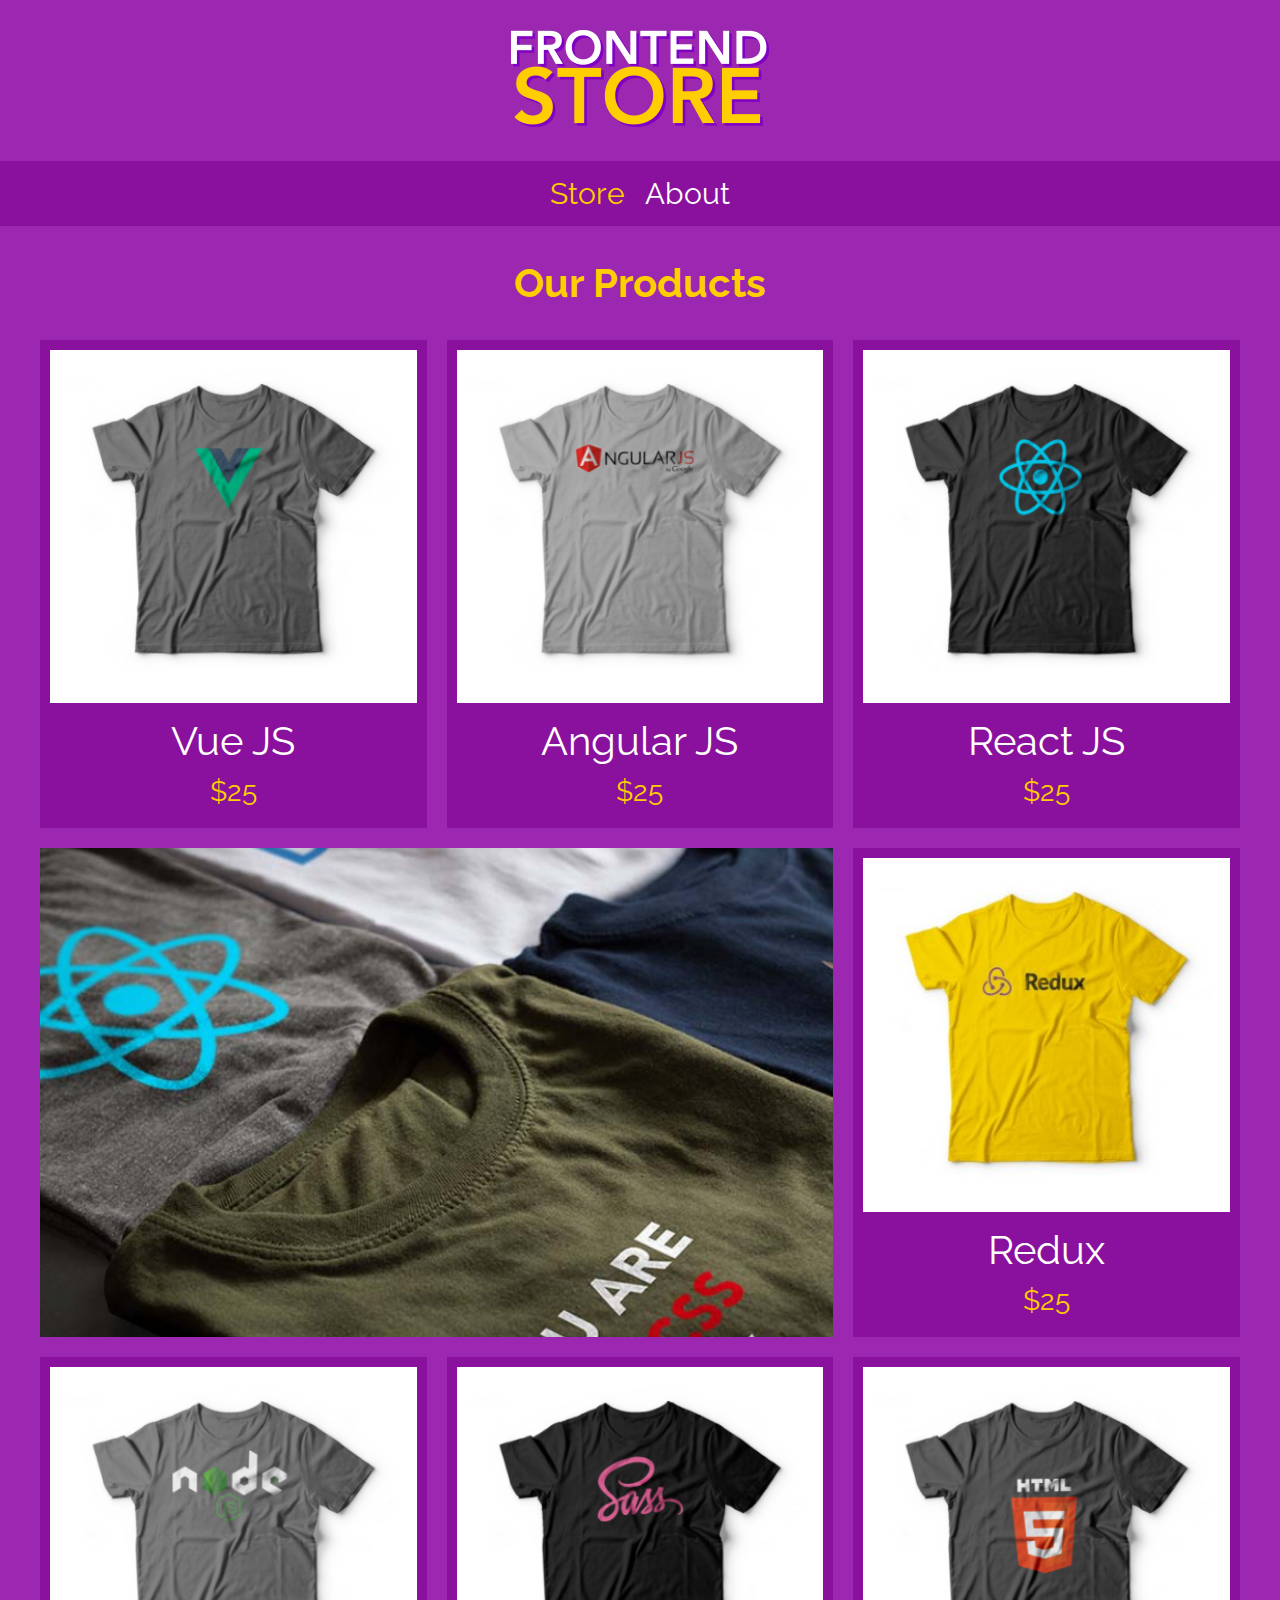
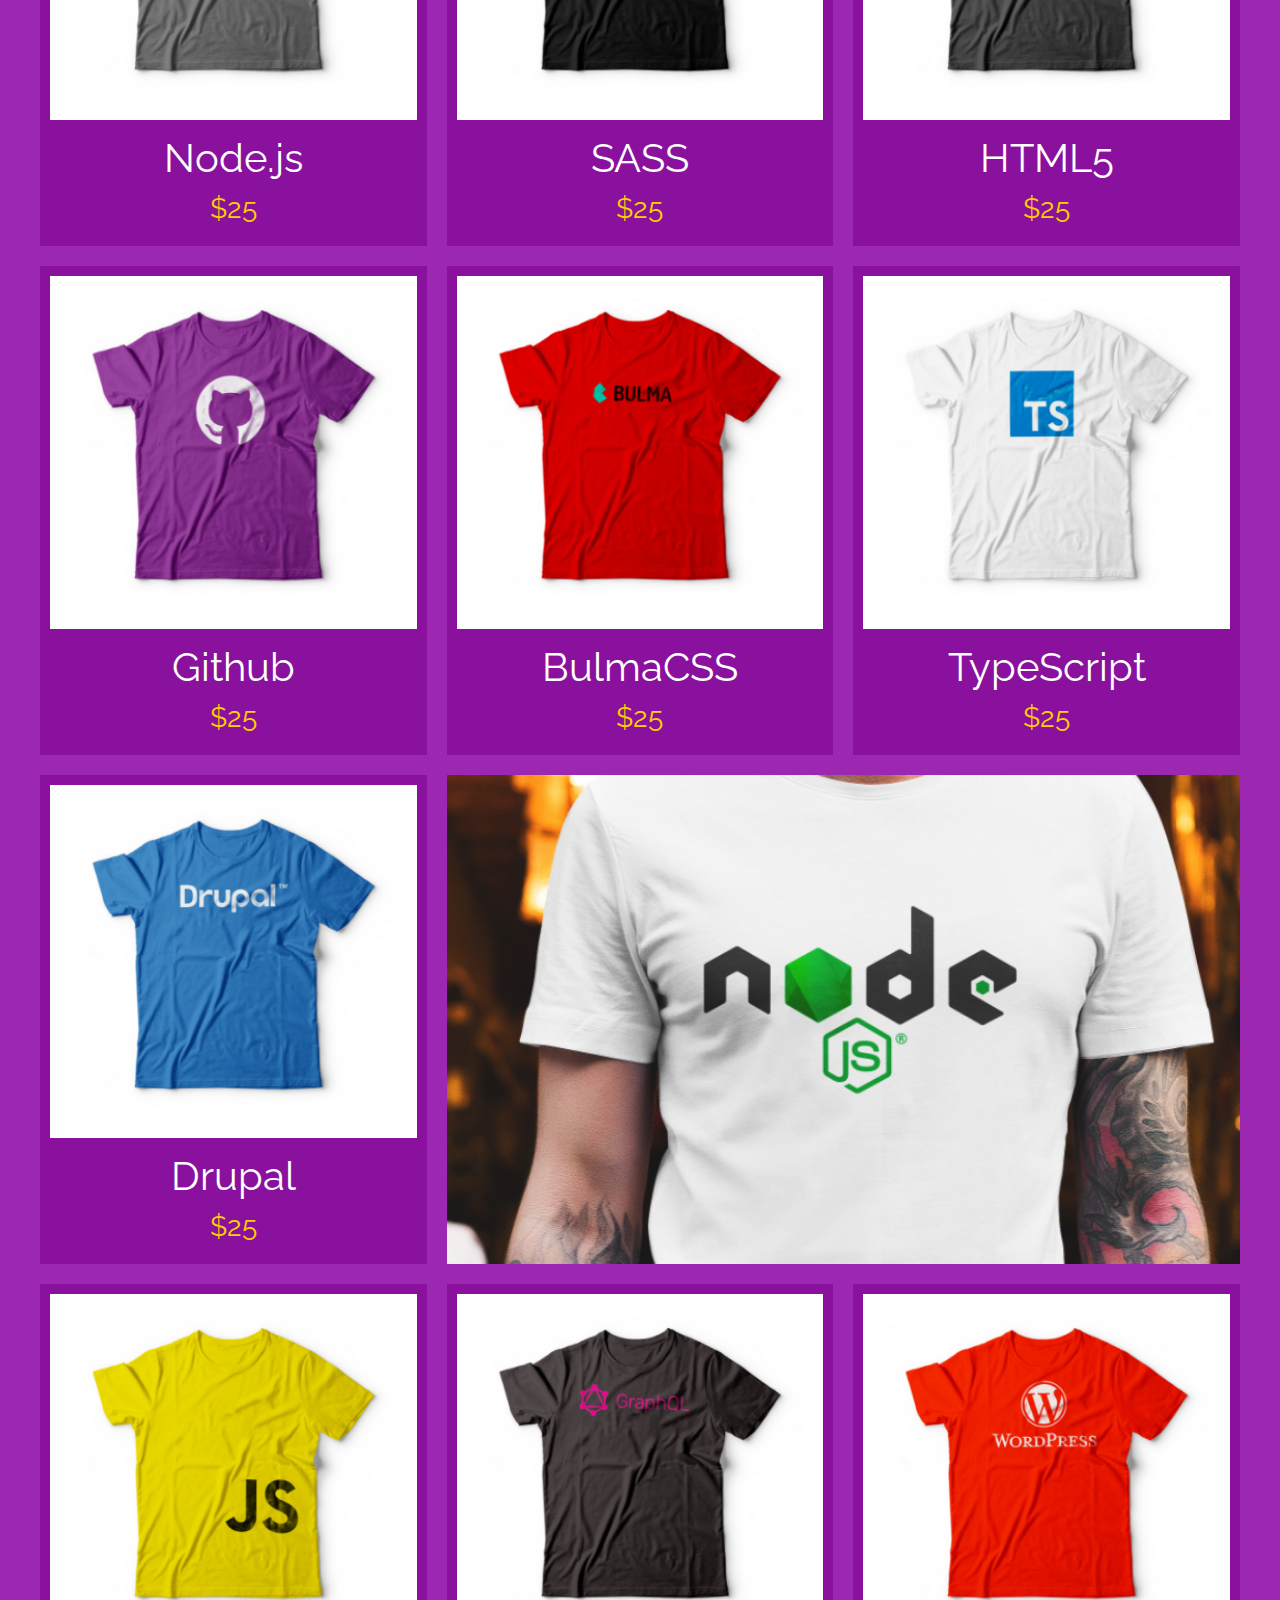
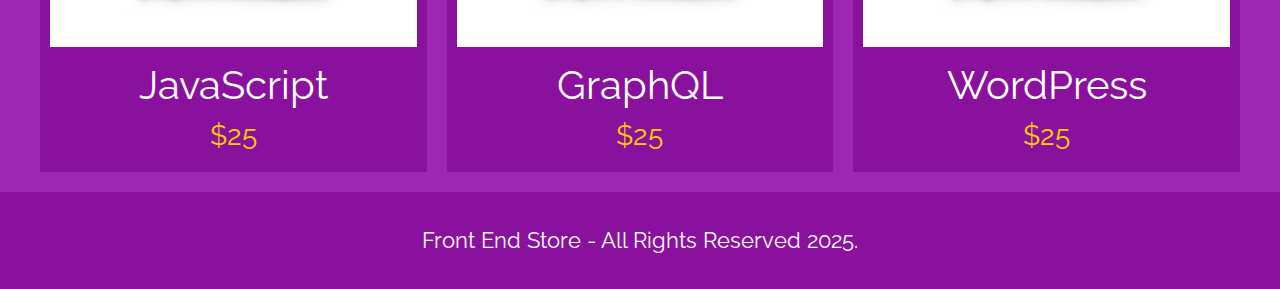
<file: index.html>
<!DOCTYPE html>
<html lang="en">
<head>
    <meta charset="UTF-8">
    <meta name="viewport" content="width=device-width, initial-scale=1.0">
    <title>FrontEnd Store</title>
    <link rel="stylesheet" href="css/normalize.css">
    <link rel="preconnect" href="https://fonts.googleapis.com">
    <link rel="preconnect" href="https://fonts.gstatic.com" crossorigin>
    <link href="https://fonts.googleapis.com/css2?family=Raleway:ital,wght@0,100..900;1,100..900&display=swap" rel="stylesheet">
    <link rel="stylesheet" href="css/style.css">
    
</head>
<body>
    <header class="header">
        <a href="index.html">
            <img class="header__logo" src="img/logo.png" alt="Logo">
        </a>
    </header>
    <nav class="navegacion">
        <a class="navegacion__enlace navegacion__enlace--activo" href="index.html">Store</a>
        <a class="navegacion__enlace" href="nosotros.html">About</a>
    </nav>

    <main class="contenedor">
        <h1>Our Products</h1>

        <div class="grid">
            <div class="producto">
                <a href="producto.html">
                    <img class="producto__imagen" src="img/1.jpg" alt="imagen camisa">
                    <div class="producto__informacion">
                        <p class="producto__nombre">Vue JS</p>
                        <p class="producto__precio">$25</p>
                    </div>
                </a>
            </div>
            <div class="producto">
                <a href="producto.html">
                    <img class="producto__imagen" src="img/2.jpg" alt="imagen camisa">
                    <div class="producto__informacion">
                        <p class="producto__nombre">Angular JS</p>
                        <p class="producto__precio">$25</p>
                    </div>
                </a>
            </div>
            <div class="producto">
                <a href="producto.html">
                    <img class="producto__imagen" src="img/3.jpg" alt="imagen camisa">
                    <div class="producto__informacion">
                        <p class="producto__nombre">React JS</p>
                        <p class="producto__precio">$25</p>
                    </div>
                </a>
            </div>
            <div class="producto">
                <a href="producto.html">
                    <img class="producto__imagen" src="img/4.jpg" alt="imagen camisa">
                    <div class="producto__informacion">
                        <p class="producto__nombre">Redux</p>
                        <p class="producto__precio">$25</p>
                    </div>
                </a>
            </div>
            <div class="producto">
                <a href="producto.html">
                    <img class="producto__imagen" src="img/5.jpg" alt="imagen camisa">
                    <div class="producto__informacion">
                        <p class="producto__nombre">Node.js</p>
                        <p class="producto__precio">$25</p>
                    </div>
                </a>
            </div>
            <div class="producto">
                <a href="producto.html">
                    <img class="producto__imagen" src="img/6.jpg" alt="imagen camisa">
                    <div class="producto__informacion">
                        <p class="producto__nombre">SASS</p>
                        <p class="producto__precio">$25</p>
                    </div>
                </a>
            </div>
            <div class="producto">
                <a href="producto.html">
                    <img class="producto__imagen" src="img/7.jpg" alt="imagen camisa">
                    <div class="producto__informacion">
                        <p class="producto__nombre">HTML5</p>
                        <p class="producto__precio">$25</p>
                    </div>
                </a>
            </div>
            <div class="producto">
                <a href="producto.html">
                    <img class="producto__imagen" src="img/8.jpg" alt="imagen camisa">
                    <div class="producto__informacion">
                        <p class="producto__nombre">Github</p>
                        <p class="producto__precio">$25</p>
                    </div>
                </a>
            </div>
            <div class="producto">
                <a href="producto.html">
                    <img class="producto__imagen" src="img/9.jpg" alt="imagen camisa">
                    <div class="producto__informacion">
                        <p class="producto__nombre">BulmaCSS</p>
                        <p class="producto__precio">$25</p>
                    </div>
                </a>
            </div>
            <div class="producto">
                <a href="producto.html">
                    <img class="producto__imagen" src="img/10.jpg" alt="imagen camisa">
                    <div class="producto__informacion">
                        <p class="producto__nombre">TypeScript</p>
                        <p class="producto__precio">$25</p>
                    </div>
                </a>
            </div>
            <div class="producto">
                <a href="producto.html">
                    <img class="producto__imagen" src="img/11.jpg" alt="imagen camisa">
                    <div class="producto__informacion">
                        <p class="producto__nombre">Drupal</p>
                        <p class="producto__precio">$25</p>
                    </div>
                </a>
            </div>
            <div class="producto">
                <a href="producto.html">
                    <img class="producto__imagen" src="img/12.jpg" alt="imagen camisa">
                    <div class="producto__informacion">
                        <p class="producto__nombre">JavaScript</p>
                        <p class="producto__precio">$25</p>
                    </div>
                </a>
            </div>
            <div class="producto">
                <a href="producto.html">
                    <img class="producto__imagen" src="img/13.jpg" alt="imagen camisa">
                    <div class="producto__informacion">
                        <p class="producto__nombre">GraphQL</p>
                        <p class="producto__precio">$25</p>
                    </div>
                </a>
            </div>
            <div class="producto">
                <a href="producto.html">
                    <img class="producto__imagen" src="img/14.jpg" alt="imagen camisa">
                    <div class="producto__informacion">
                        <p class="producto__nombre">WordPress</p>
                        <p class="producto__precio">$25</p>
                    </div>
                </a>
            </div> 

            <div class="grafico grafico--camisas"></div>
            <div class="grafico grafico--node"></div>

        </div>
    </main>

    <footer class="footer">
        <p class="footer__texto">Front End Store - All Rights Reserved 2025.</p>
    </footer>
    
</body>
</html>
</file>
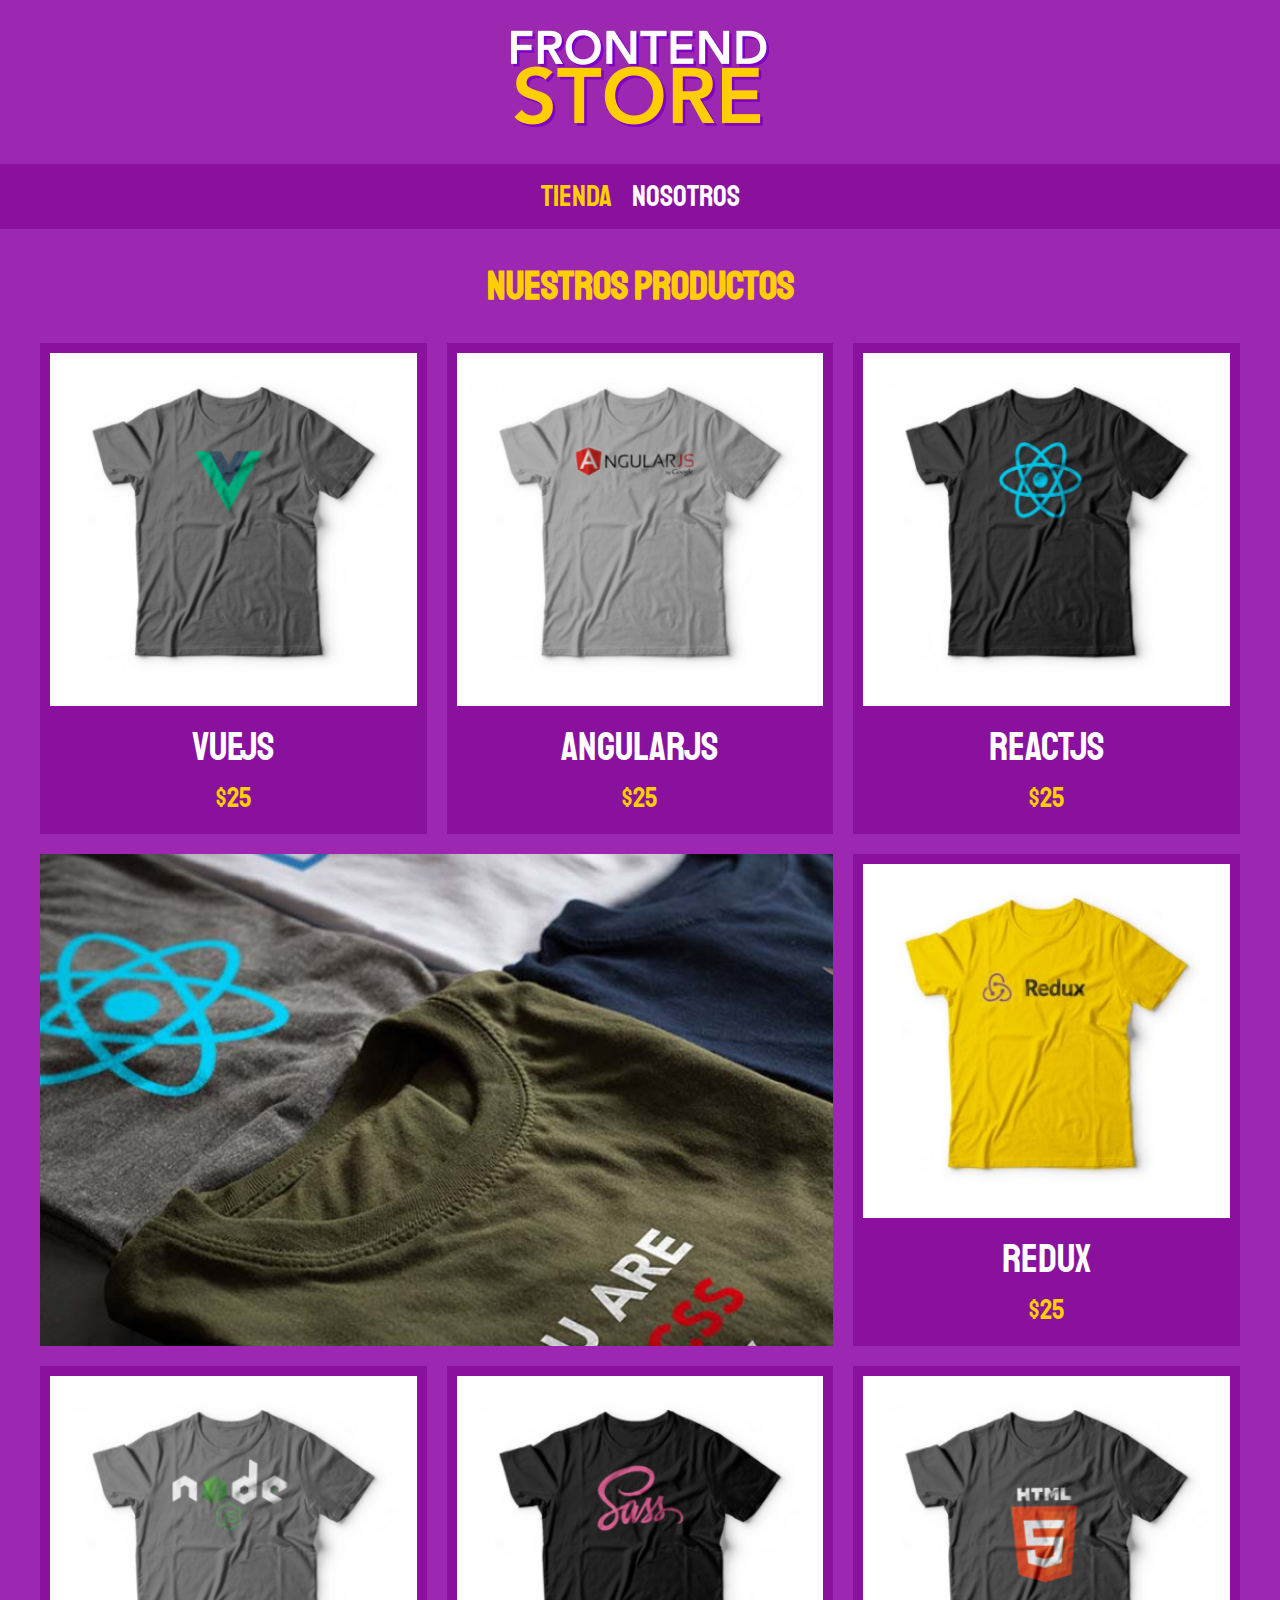
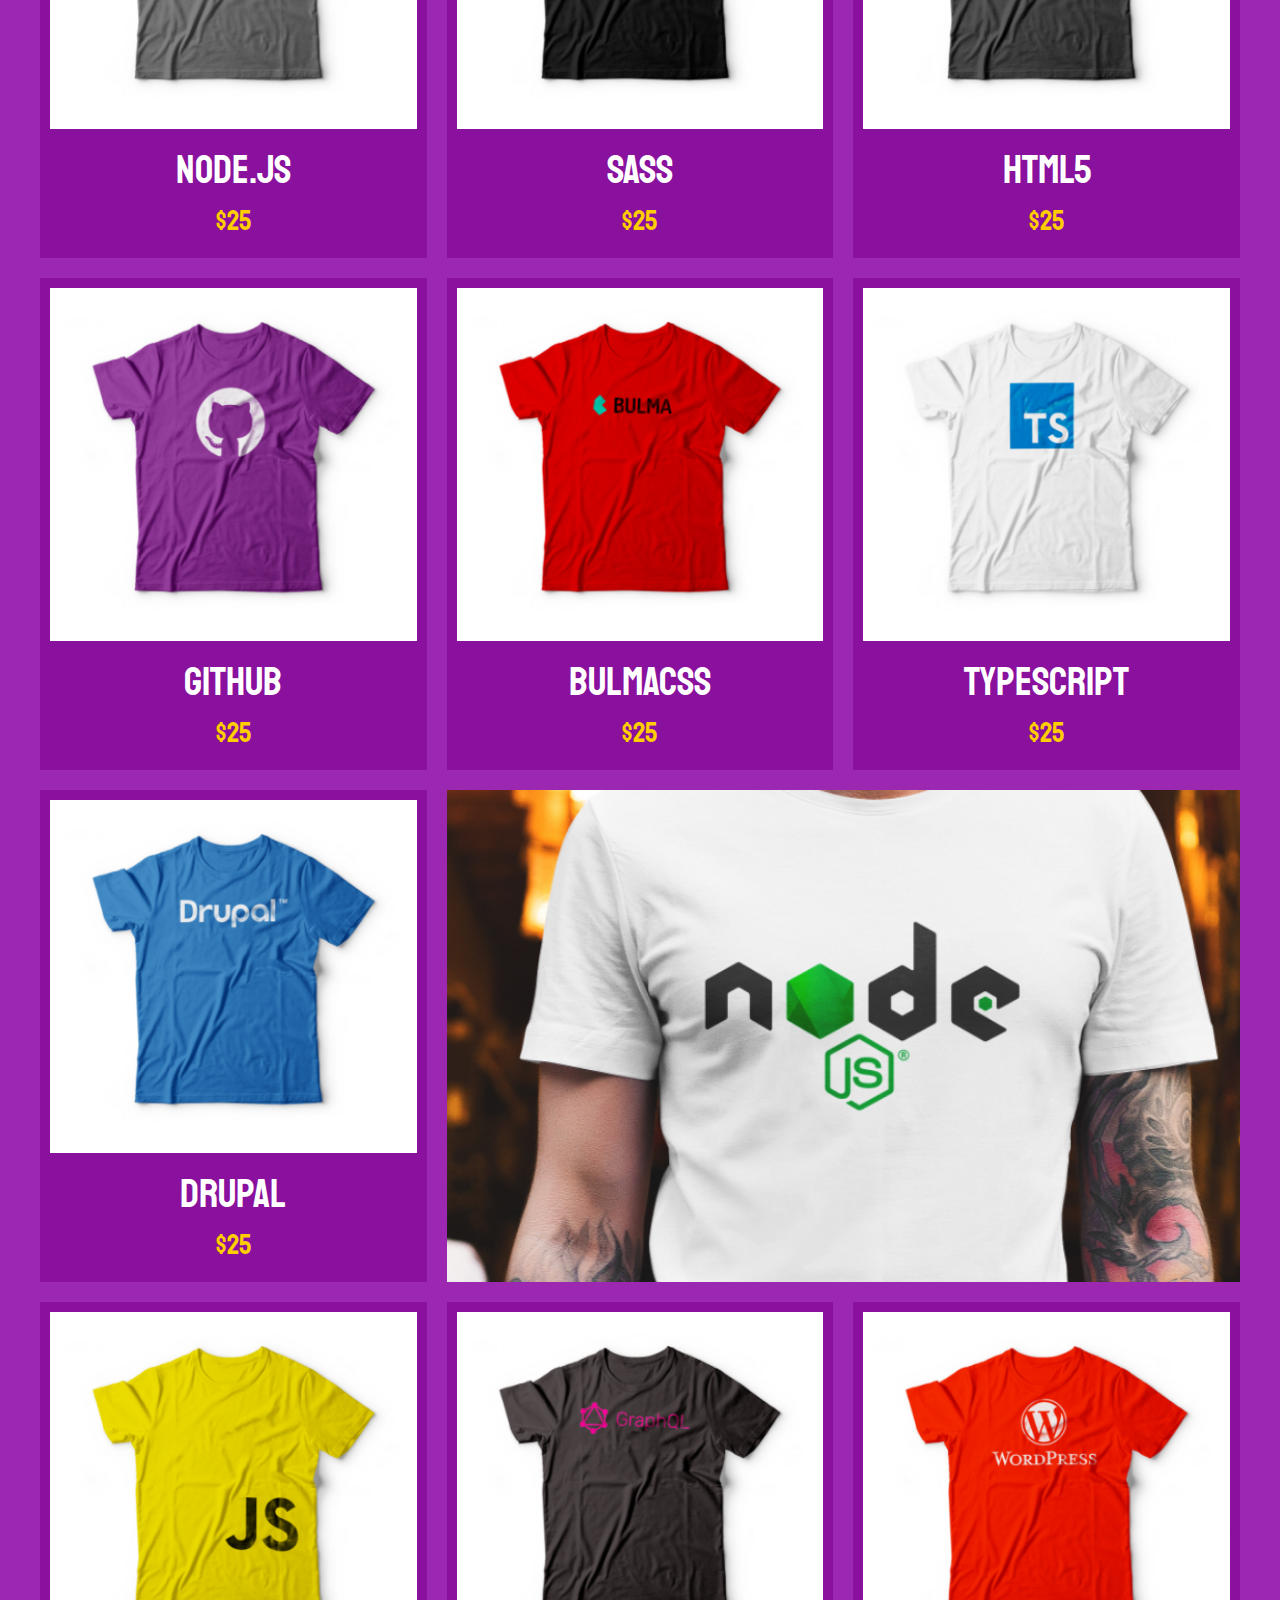
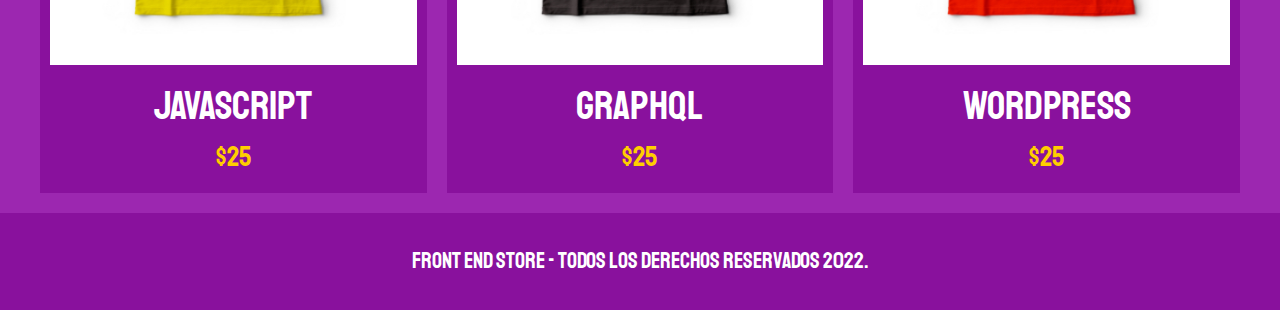
<file: FrontEndStore_fin/index.html>
<!DOCTYPE html>
<html lang="en">
<head>
    <meta charset="UTF-8">
    <meta name="viewport" content="width=device-width, initial-scale=1.0">
    <title>FrontEnd Store</title>
    <link rel="stylesheet" href="css/normalize.css">
    <link href="https://fonts.googleapis.com/css2?family=Staatliches&display=swap" rel="stylesheet">
    <link rel="stylesheet" href="css/style.css">
</head>
<body>
    <header class="header">
        <a href="index.html">
            <img class="header__logo" src="img/logo.png" alt="Logotipo">
        </a>
    </header>

    <nav class="navegacion">
        <a class="navegacion__enlace navegacion__enlace--activo" href="index.html">Tienda</a>
        <a class="navegacion__enlace" href="nosotros.html">Nosotros</a>
    </nav>

    <main class="contenedor">
        <h1>Nuestros Productos</h1>

        <div class="grid">
            <div class="producto">
                <a href="producto.html">
                    <img class="producto__imagen" src="img/1.jpg" alt="imagen camisa">
                    <div class="producto__informacion">
                        <p class="producto__nombre">VueJS</p>
                        <p class="producto__precio">$25</p>
                    </div>
                </a>
            </div>  <!--.producto-->
            <div class="producto">
                <a href="producto.html">
                    <img class="producto__imagen" src="img/2.jpg" alt="imagen camisa">
                    <div class="producto__informacion">
                        <p class="producto__nombre">AngularJS</p>
                        <p class="producto__precio">$25</p>
                    </div>
                </a>
            </div>  <!--.producto-->
            <div class="producto">
                <a href="producto.html">
                    <img class="producto__imagen" src="img/3.jpg" alt="imagen camisa">
                    <div class="producto__informacion">
                        <p class="producto__nombre">ReactJS</p>
                        <p class="producto__precio">$25</p>
                    </div>
                </a>
            </div>  <!--.producto-->
            <div class="producto">
                <a href="producto.html">
                    <img class="producto__imagen" src="img/4.jpg" alt="imagen camisa">
                    <div class="producto__informacion">
                        <p class="producto__nombre">Redux</p>
                        <p class="producto__precio">$25</p>
                    </div>
                </a>
            </div>  <!--.producto-->
            <div class="producto">
                <a href="producto.html">
                    <img class="producto__imagen" src="img/5.jpg" alt="imagen camisa">
                    <div class="producto__informacion">
                        <p class="producto__nombre">Node.js</p>
                        <p class="producto__precio">$25</p>
                    </div>
                </a>
            </div>  <!--.producto-->
            <div class="producto">
                <a href="producto.html">
                    <img class="producto__imagen" src="img/6.jpg" alt="imagen camisa">
                    <div class="producto__informacion">
                        <p class="producto__nombre">SASS</p>
                        <p class="producto__precio">$25</p>
                    </div>
                </a>
            </div>  <!--.producto-->
            <div class="producto">
                <a href="producto.html">
                    <img class="producto__imagen" src="img/7.jpg" alt="imagen camisa">
                    <div class="producto__informacion">
                        <p class="producto__nombre">HTML5</p>
                        <p class="producto__precio">$25</p>
                    </div>
                </a>
            </div>  <!--.producto-->
            <div class="producto">
                <a href="producto.html">
                    <img class="producto__imagen" src="img/8.jpg" alt="imagen camisa">
                    <div class="producto__informacion">
                        <p class="producto__nombre">Github</p>
                        <p class="producto__precio">$25</p>
                    </div>
                </a>
            </div>  <!--.producto-->
            <div class="producto">
                <a href="producto.html">
                    <img class="producto__imagen" src="img/9.jpg" alt="imagen camisa">
                    <div class="producto__informacion">
                        <p class="producto__nombre">BulmaCSS</p>
                        <p class="producto__precio">$25</p>
                    </div>
                </a>
            </div>  <!--.producto-->
            <div class="producto">
                <a href="producto.html">
                    <img class="producto__imagen" src="img/10.jpg" alt="imagen camisa">
                    <div class="producto__informacion">
                        <p class="producto__nombre">TypeScript</p>
                        <p class="producto__precio">$25</p>
                    </div>
                </a>
            </div>  <!--.producto-->
            <div class="producto">
                <a href="producto.html">
                    <img class="producto__imagen" src="img/11.jpg" alt="imagen camisa">
                    <div class="producto__informacion">
                        <p class="producto__nombre">Drupal</p>
                        <p class="producto__precio">$25</p>
                    </div>
                </a>
            </div>  <!--.producto-->
            <div class="producto">
                <a href="producto.html">
                    <img class="producto__imagen" src="img/12.jpg" alt="imagen camisa">
                    <div class="producto__informacion">
                        <p class="producto__nombre">JavaScript</p>
                        <p class="producto__precio">$25</p>
                    </div>
                </a>
            </div>  <!--.producto-->
            <div class="producto">
                <a href="producto.html">
                    <img class="producto__imagen" src="img/13.jpg" alt="imagen camisa">
                    <div class="producto__informacion">
                        <p class="producto__nombre">GraphQL</p>
                        <p class="producto__precio">$25</p>
                    </div>
                </a>
            </div>  <!--.producto-->
            <div class="producto">
                <a href="producto.html">
                    <img class="producto__imagen" src="img/14.jpg" alt="imagen camisa">
                    <div class="producto__informacion">
                        <p class="producto__nombre">WordPress</p>
                        <p class="producto__precio">$25</p>
                    </div>
                </a>
            </div>  <!--.producto-->

            <div class="grafico grafico--camisas"></div>
            <div class="grafico grafico--node"></div>
        </div>
    </main>

    <footer class="footer">
        <p class="footer__texto">Front End Store - Todos los derechos Reservados 2022.</p>
    </footer>
    
</body>
</html>
</file>
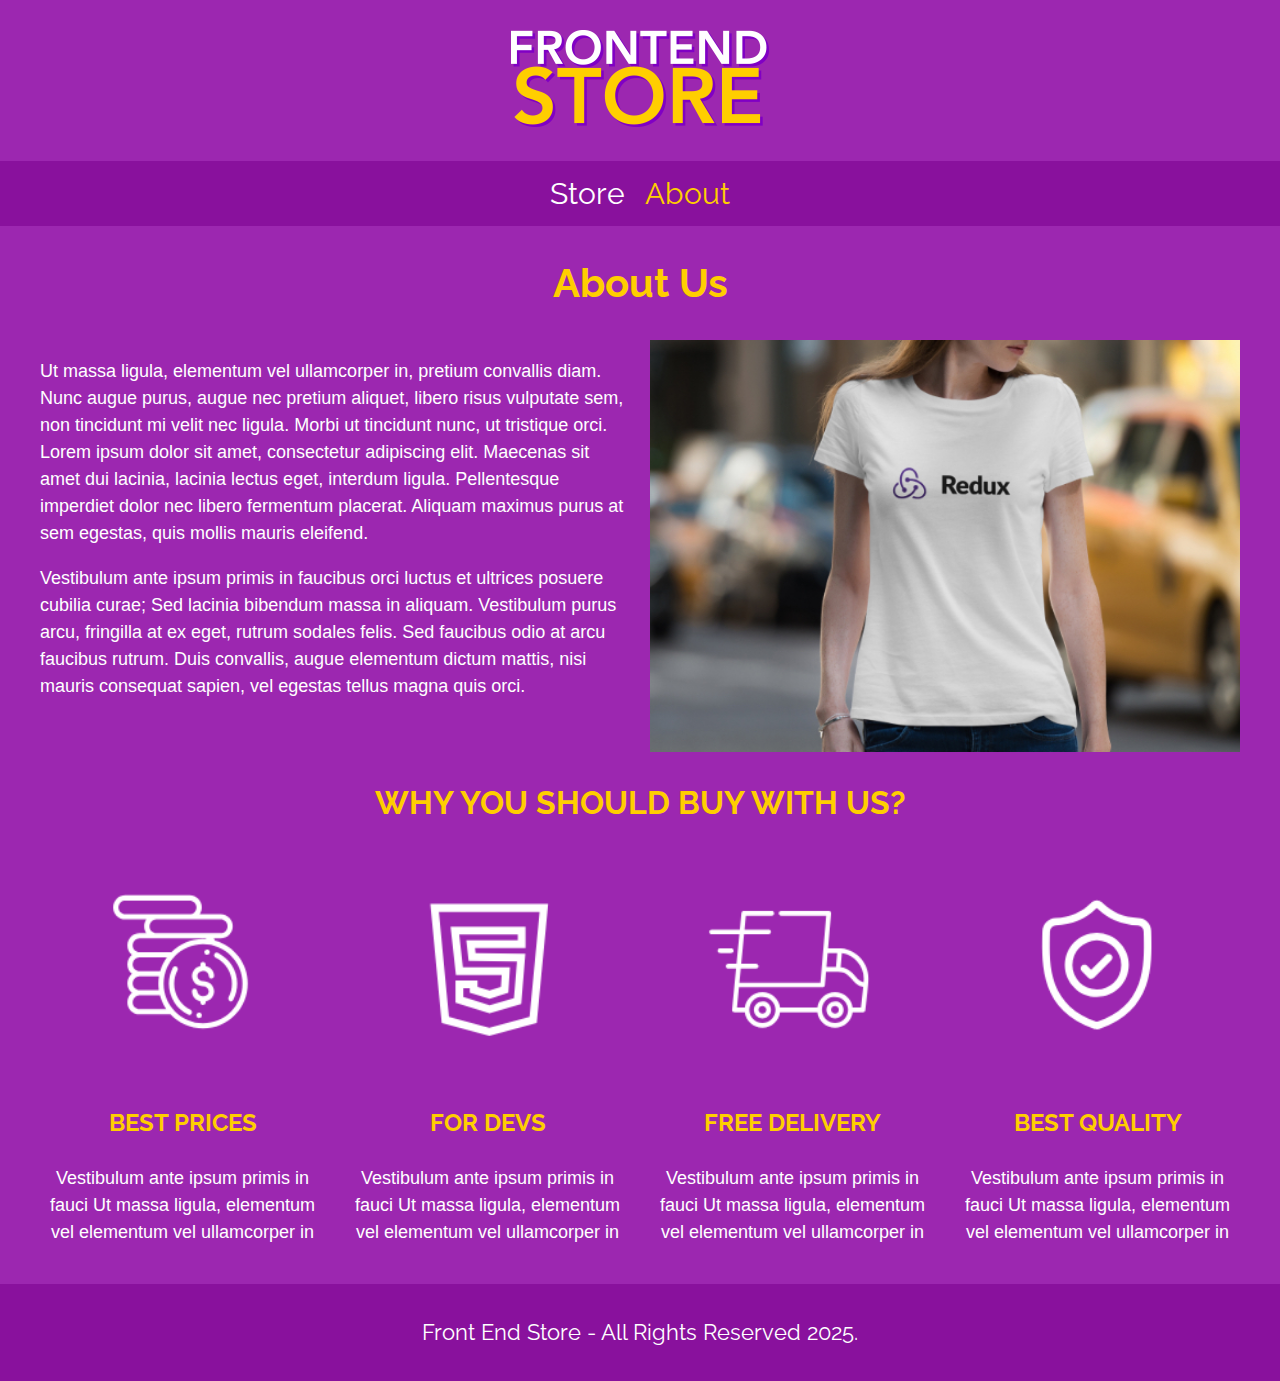
<file: nosotros.html>
<!DOCTYPE html>
<html lang="en">
<head>
    <meta charset="UTF-8">
    <meta name="viewport" content="width=device-width, initial-scale=1.0">
    <title>FrontEnd Store</title>
    <link rel="stylesheet" href="css/normalize.css">
    <link rel="preconnect" href="https://fonts.googleapis.com">
    <link rel="preconnect" href="https://fonts.gstatic.com" crossorigin>
    <link href="https://fonts.googleapis.com/css2?family=Raleway:ital,wght@0,100..900;1,100..900&display=swap" rel="stylesheet">
    <link rel="stylesheet" href="css/style.css">
    
</head>
<body>
    <header class="header">
        <a href="index.html">
            <img class="header__logo" src="img/logo.png" alt="Logo">
        </a>
    </header>
    <nav class="navegacion">
        <a class="navegacion__enlace" href="index.html">Store</a>
        <a class="navegacion__enlace navegacion__enlace--activo" href="nosotros.html">About</a>
    </nav>
    <main class="contenedor">
        <h1>About Us</h1>
        
        <div class="nosotros">
            <div class="nosotros__contenido">
                <p>Ut massa ligula, elementum vel ullamcorper in, pretium convallis diam. Nunc augue purus, augue nec pretium aliquet, libero risus vulputate sem, non tincidunt mi velit nec ligula. Morbi ut tincidunt nunc, ut tristique orci. Lorem ipsum dolor sit amet, consectetur adipiscing elit. Maecenas sit amet dui lacinia, lacinia lectus eget, interdum ligula. Pellentesque imperdiet dolor nec libero fermentum placerat. Aliquam maximus purus at sem egestas, quis mollis mauris eleifend.</p>
                
                <p>Vestibulum ante ipsum primis in faucibus orci luctus et ultrices posuere cubilia curae; Sed lacinia bibendum massa in aliquam. Vestibulum purus arcu, fringilla at ex eget, rutrum sodales felis. Sed faucibus odio at arcu faucibus rutrum. Duis convallis, augue elementum dictum mattis, nisi mauris consequat sapien, vel egestas tellus magna quis orci.</p>

            </div>
            <img class="nosotros__imagen" src="img/nosotros.jpg" alt="Imagen Nosotros">
        </div>
    </main>

    <section class="contenedor comprar">
        <h2 class="comprar__titulo">WHY YOU SHOULD BUY WITH US?</h2>

        <div class="bloques">
            <div class="bloque">
                <img class="bloque__imagen" src="img/icono_1.png" alt="Why buy with us">
                <h3 class="bloque__titulo">BEST PRICES</h3>
                <p>Vestibulum ante ipsum primis in fauci Ut massa ligula, elementum vel  elementum vel ullamcorper in</p>
            </div>

            <div class="bloque">
                <img class="bloque__imagen" src="img/icono_2.png" alt="Why buy with us">
                <h3 class="bloque__titulo">FOR DEVS</h3>
                <p>Vestibulum ante ipsum primis in fauci Ut massa ligula, elementum vel  elementum vel ullamcorper in</p>
            </div>

            <div class="bloque">
                <img class="bloque__imagen" src="img/icono_3.png" alt="Why buy with us">
                <h3 class="bloque__titulo">FREE DELIVERY</h3>
                <p>Vestibulum ante ipsum primis in fauci Ut massa ligula, elementum vel  elementum vel ullamcorper in</p>
            </div>

            <div class="bloque">
                <img class="bloque__imagen" src="img/icono_4.png" alt="Why buy with us">
                <h3 class="bloque__titulo">BEST QUALITY</h3>
                <p>Vestibulum ante ipsum primis in fauci Ut massa ligula, elementum vel  elementum vel ullamcorper in</p>
            </div>
            
        </div>
    </section>

    <footer class="footer">
        <p class="footer__texto">Front End Store - All Rights Reserved 2025.</p>
    </footer>
    
</body>
</html>
</file>
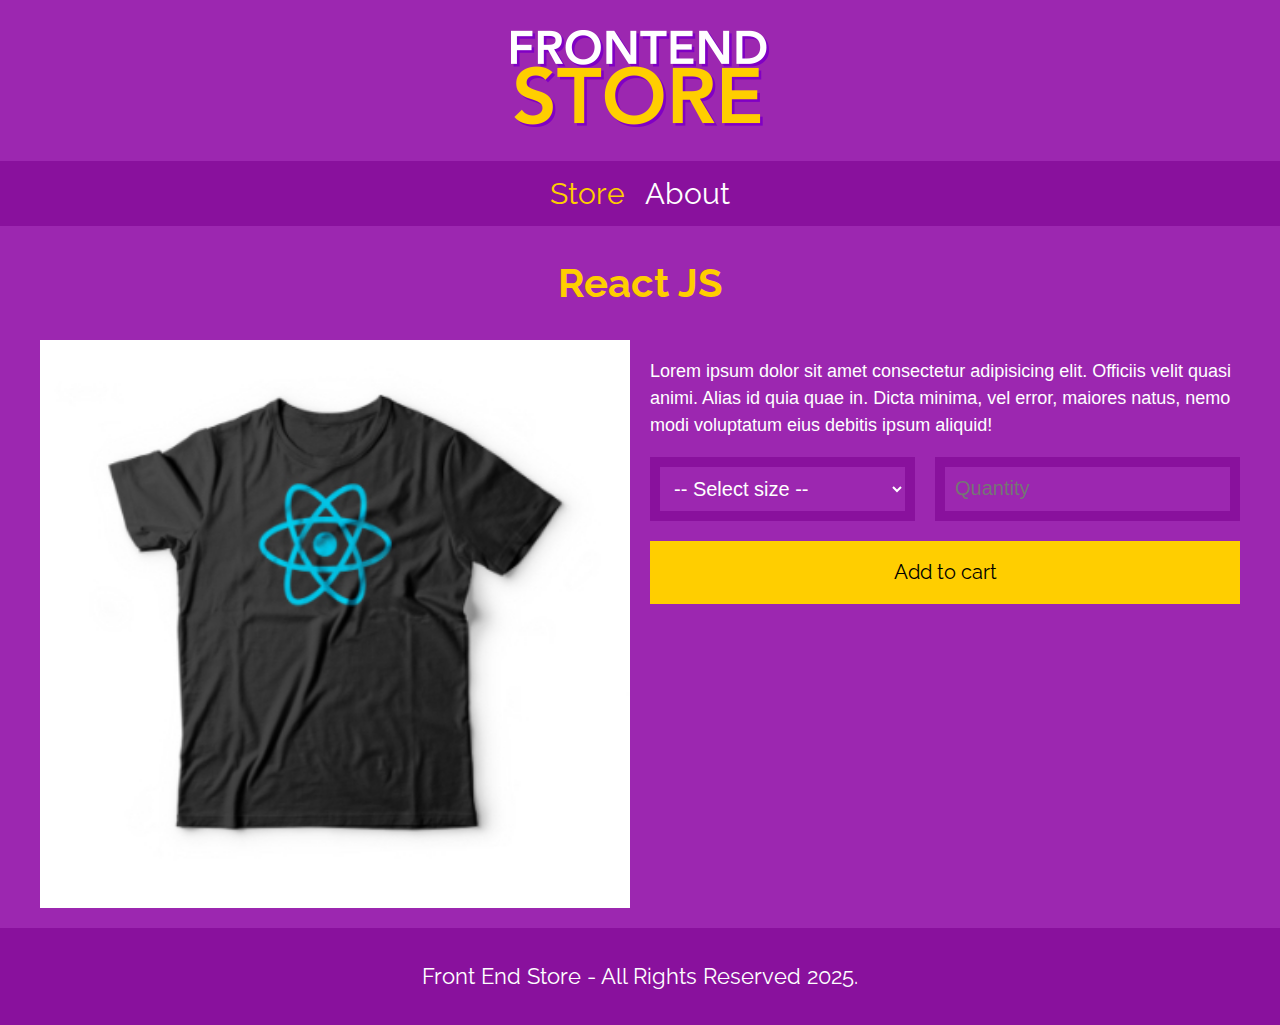
<file: producto.html>
<!DOCTYPE html>
<html lang="en">
<head>
    <meta charset="UTF-8">
    <meta name="viewport" content="width=device-width, initial-scale=1.0">
    <title>FrontEnd Store</title>
    <link rel="stylesheet" href="css/normalize.css">
    <link rel="preconnect" href="https://fonts.googleapis.com">
    <link rel="preconnect" href="https://fonts.gstatic.com" crossorigin>
    <link href="https://fonts.googleapis.com/css2?family=Raleway:ital,wght@0,100..900;1,100..900&display=swap" rel="stylesheet">
    <link rel="stylesheet" href="css/style.css">
    
</head>
<body>
    <header class="header">
        <a href="index.html">
            <img class="header__logo" src="img/logo.png" alt="Logo">
        </a>
    </header>
    <nav class="navegacion">
        <a class="navegacion__enlace navegacion__enlace--activo" href="index.html">Store</a>
        <a class="navegacion__enlace" href="nosotros.html">About</a>
    </nav>

    <main class="contenedor">
        <h1>React JS</h1>

        <div class="camisa">
            <img class="camisa__imagen" src="img/3.jpg" alt="Imagen del Producto">

            <div class="camisa__contenido">
                <p>Lorem ipsum dolor sit amet consectetur adipisicing elit. Officiis velit quasi animi. Alias id quia quae in. Dicta minima, vel error, maiores natus, nemo modi voluptatum eius debitis ipsum aliquid!</p>
            

                <form class="formulario" action="">
                    <select class="formulario__campo">
                        <option disabled selected value="">-- Select size --</option>
                        <option value="">Small</option>
                        <option value="">Medium</option>
                        <option value="">Large</option>
                        <option value="">X-Large</option>
                        <option value="">XX-Large</option>
                    </selec>
                    <input class="formulario__campo" type="number" min="1" placeholder="Quantity" name="" id="">
                    <input class="formulario__submit" type="submit" value="Add to cart">
                </form>
            </div>
        </div>
    </main>
    <footer class="footer">
        <p class="footer__texto">Front End Store - All Rights Reserved 2025.</p>
    </footer>
    
</body>
</html>
</file>
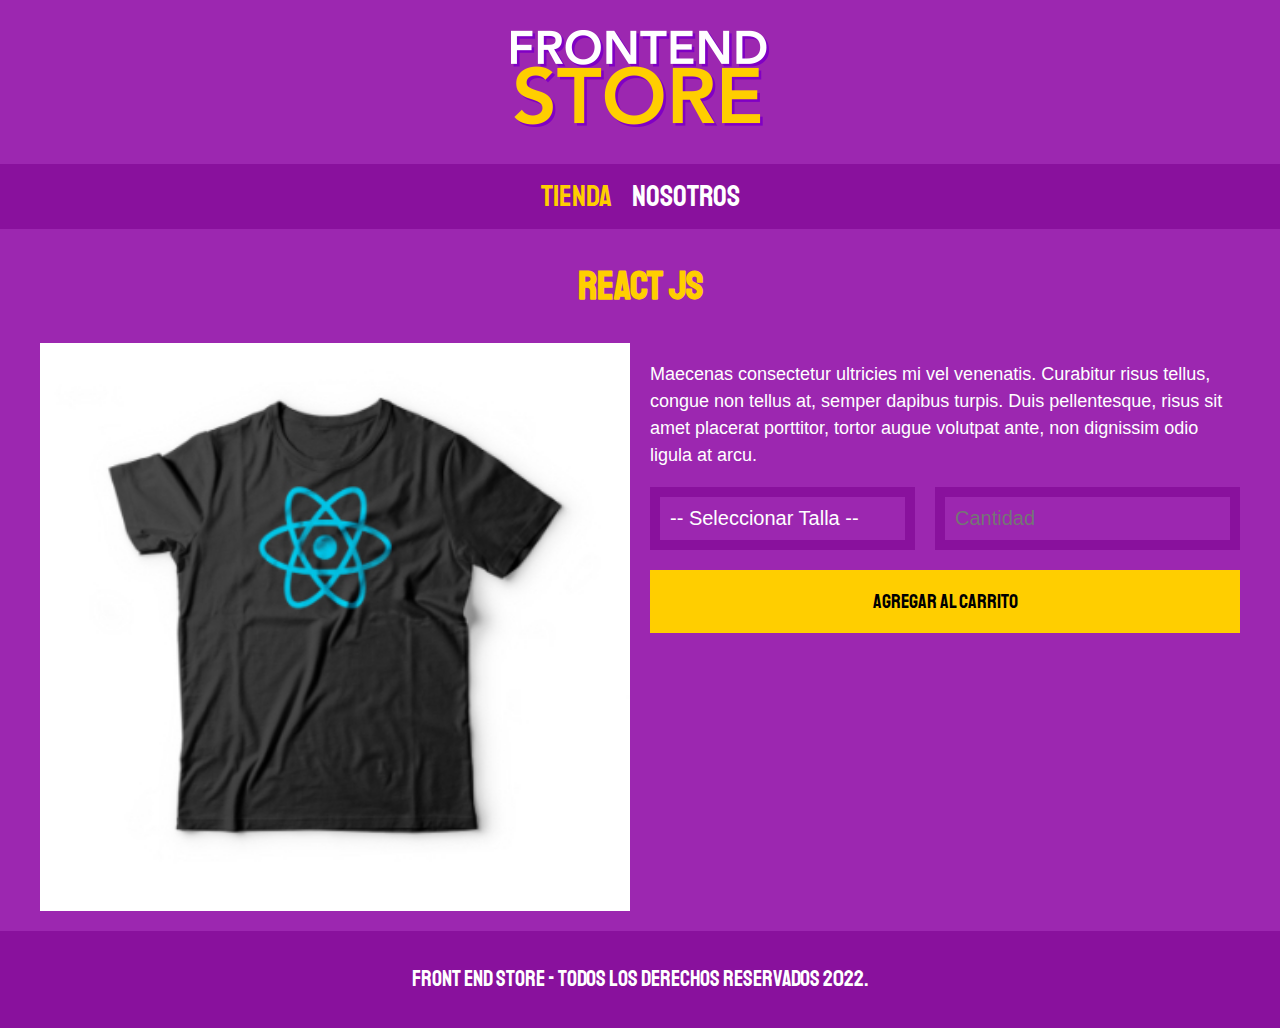
<file: FrontEndStore_fin/producto.html>
<!DOCTYPE html>
<html lang="en">
<head>
    <meta charset="UTF-8">
    <meta name="viewport" content="width=device-width, initial-scale=1.0">
    <title>FrontEnd Store</title>
    <link rel="stylesheet" href="css/normalize.css">
    <link href="https://fonts.googleapis.com/css2?family=Staatliches&display=swap" rel="stylesheet">
    <link rel="stylesheet" href="css/style.css">
</head>
<body>
    <header class="header">
        <a href="index.html">
            <img class="header__logo" src="img/logo.png" alt="Logotipo">
        </a>
    </header>

    <nav class="navegacion">
        <a class="navegacion__enlace navegacion__enlace--activo" href="index.html">Tienda</a>
        <a class="navegacion__enlace" href="nosotros.html">Nosotros</a>
    </nav>

    <main class="contenedor">
        <h1>React JS</h1>

        <div class="camisa">
            <img class="camisa__imagen" src="img/3.jpg" alt="Imagen del Producto">

            <div class="camisa__contenido">
                <p>Maecenas consectetur ultricies mi vel venenatis. Curabitur risus tellus, congue non tellus at, semper dapibus turpis. Duis pellentesque, risus sit amet placerat porttitor, tortor augue volutpat ante, non dignissim odio ligula at arcu.</p>

                <form class="formulario">
                    <select class="formulario__campo">
                        <option disabled selected>-- Seleccionar Talla --</option>
                        <option>Chica</option>
                        <option>Mediana</option>
                        <option>Grande</option>
                    </select>
                    <input class="formulario__campo" type="number" placeholder="Cantidad" min="1">
                    <input class="formulario__submit" type="submit" value="Agregar al Carrito">
                </form>
            </div>
        </div>
    </main>

    <footer class="footer">
        <p class="footer__texto">Front End Store - Todos los derechos Reservados 2022.</p>
    </footer>
    
</body>
</html>
</file>
<file: css/style.css>
:root {
    --primary: #9c27b0;
    --primaryDark: #89119d;
    --secondary: #ffce00;
    --secondaryDark: #D5AA00;
    --white: #fff;
    --black: #000;

    --principalFont: 'Raleway', serif;
}

html {
    box-sizing: border-box;
    font-size: 62.5%;
}

*, *:before, *:after {
    box-sizing: inherit;
  }

/** Globales **/
body {
    background-color: var(--primary);
    font: 1.6rem;
    line-height: 1.5;
}

p {
    font-size: 1.8rem;
    font-family: Arial, Helvetica, sans-serif;
    color: var(--white);
}

a {
    text-decoration: none;
}

img {
    width: 100%;
}

.contenedor {
    max-width: 120rem;
    margin: 0 auto;
}

h1, h2, h3 {
    text-align: center;
    color: var(--secondary);
    font-family: var(--principalFont);
}
h1 {
    font-size: 4rem;
}
h2 {
    font-size: 3.2rem;
}
h3 {
    font-size: 2.4rem;
}

/* Header */
.header {
    display: flex;
    justify-content: center;
}

.header__logo {
    margin: 3rem 0;
}

/* Footer */
.footer {
    background-color: var(--primaryDark);
    padding: 1rem 0;
    margin-top: 2rem;
}

.footer__texto {
    font-family: var(--principalFont);
    text-align: center;
    font-size: 2.2rem;
}

/* Nav bar */
.navegacion {
    background-color: var(--primaryDark);
    padding: 1rem 0;
    display: flex;
    justify-content: center;
    gap: 2rem;
}

.navegacion__enlace {
    font-family: var(--principalFont);
    color: var(--white);
    font-size: 3rem;
}

.navegacion__enlace--activo,
.navegacion__enlace:hover {
    color: var(--secondary);
}

/* Grid */
.grid {
    display: grid;
    grid-template-columns: repeat(2, 1fr);
    gap: 2rem;
}
@media (min-width: 768px) {
    .grid {
        grid-template-columns: repeat(3, 1fr);
    }
}

/* Productos */
.producto {
    background-color: var(--primaryDark);
    padding: 1rem;
}
.producto__imagen {
    width: 100%;
}
.producto__nombre {
    font-size: 4rem;
}
.producto__precio {
    font-size: 2.8rem;
    color: var(--secondary);
}
.producto__nombre,
.producto__precio {
    font-family: var(--principalFont);
    margin: 1rem 0;
    text-align: center;
    line-height: 1.2;
}

/* Graficos */
.grafico {
    min-height: 30rem;
    background-repeat: no-repeat;
    background-size: cover;
    grid-column: 1 / 3;
}
.grafico--camisas {
    grid-row: 2 / 3;
    background-image: url(../img/grafico1.jpg);
}
.grafico--node {
    background-image: url(../img/grafico2.jpg);
    grid-row: 8 / 9;
}
@media (min-width: 768px) {
    .grafico--node {
        grid-row: 5 / 6;
        grid-column: 2 / 4;
    }
}

/* Nosotros */
.nosotros {
    display: grid;
    grid-template-rows: repeat(2 , auto);
}
@media (min-width: 768px) {
    .nosotros {
        
        grid-template-columns: repeat(2, 1fr);
        column-gap: 2rem;
    
    }
}
.nosotros__imagen {
    grid-row: 1 / 2;
}

@media (min-width: 768px) {
    .nosotros__imagen {
        grid-column: 2 / 3;
    }
}

/* Bloques */
.bloques {
    display: grid;
    grid-template-columns: repeat(2 , 1fr);
    gap: 2rem;
}
@media (min-width: 768px) {
    .bloques {
        grid-template-columns: repeat(4, 1fr);
    }
}
.bloque {
    text-align: center;
}
.bloque_titulo {
    margin: 0;
}

/* Pagina del producto */
@media (min-width: 768px) {
    .camisa {
        display: grid;
        grid-template-columns: repeat(2, 1fr);
        column-gap: 2rem;
    }
}

.formulario {
    display: grid;
    grid-template-columns: repeat(2, 1fr);
    gap: 2rem;
}
.formulario__campo {
    border: 1rem solid var(--primaryDark);
    background-color: transparent;
    color: var(--white);
    font-size: 2rem;
    font-family: Arial, Helvetica, sans-serif;
    padding: 1rem;
}
.formulario__submit {
    background-color: var(--secondary);
    border: none;
    font-size: 2rem;
    font-family: var(--principalFont);
    padding: 2rem;
    transition: background-color .3s ease;
    grid-column: 1 / 3;
}
.formulario__submit:hover {
    cursor: pointer;
    background-color: var(--secondaryDark);
}
</file>
<file: FrontEndStore_fin/css/style.css>
:root {
    --primario: #9C27B0;
    --primarioOscuro: #89119D;
    --secundario: #FFCE00;
    --secundarioOscuro: rgb(233, 187, 2);
    --blanco: #FFF;
    --negro: #000;

    --fuentePrincipal: 'Staatliches', cursive;
}

html {
    box-sizing: border-box;
    font-size: 62.5%; 
}

*, *:before, *:after {
    box-sizing: inherit;
}

/** Globales **/
body {
    background-color: var(--primario);
    font-size: 1.6rem;
    line-height: 1.5;
}
p {
    font-size: 1.8rem;
    font-family: Arial, Helvetica, sans-serif;
    color: var(--blanco);
}
a {
    text-decoration: none;
}
img {
    width: 100%;
}
.contenedor {
    max-width: 120rem;
    margin: 0 auto;
}
h1, h2, h3 {
    text-align: center;
    color: var(--secundario);
    font-family: var(--fuentePrincipal);
}
h1 {
    font-size: 4rem;
}
h2 {
    font-size: 3.2rem;
}
h3 {
    font-size: 2.4rem;
}

/** Header **/
.header {
    display: flex;
    justify-content: center;
}
.header__logo {
    margin: 3rem 0;
}
/** Footer **/
.footer {
    background-color: var(--primarioOscuro);
    padding: 1rem 0;
    margin-top: 2rem;
}
.footer__texto {
    font-family: var(--fuentePrincipal);
    text-align: center;
    font-size: 2.2rem;
}
/** Navegacion **/
.navegacion {
    background-color: var(--primarioOscuro);
    padding: 1rem 0;
    display: flex;
    justify-content: center;
    gap: 2rem; 
}
.navegacion__enlace {
    font-family: var(--fuentePrincipal);
    color: var(--blanco);
    font-size: 3rem;
}
.navegacion__enlace--activo,
.navegacion__enlace:hover {
    color: var(--secundario);
}

/** Grid **/
.grid {
    display: grid;
    grid-template-columns: repeat(2, 1fr);
    gap: 2rem;
}
@media (min-width: 768px) {
    .grid {
        grid-template-columns: repeat(3, 1fr);
    }
}

/** Productos **/
.producto {
    background-color: var(--primarioOscuro);
    padding: 1rem;
}

.producto__nombre {
    font-size: 4rem;
}
.producto__precio {
    font-size: 2.8rem;
    color: var(--secundario);
}
.producto__nombre,
.producto__precio {
    font-family: var(--fuentePrincipal);
    margin: 1rem 0;
    text-align: center;
    line-height: 1.2;
}

/** Graficos **/
.grafico {
    min-height: 30rem;
    background-repeat: no-repeat;
    background-size: cover;
    grid-column: 1 / 3;
}
.grafico--camisas {
    grid-row: 2 / 3;
    background-image: url(../img/grafico1.jpg);
}
.grafico--node {
    background-image: url(../img/grafico2.jpg);
    grid-row: 8 / 9;
}

@media (min-width: 768px) {
    .grafico--node {
        grid-row: 5 / 6;
        grid-column: 2 / 4;
    }
}

/** Nosotros **/
.nosotros {
    display: grid;
    grid-template-rows: repeat(2, auto);
}
@media (min-width: 768px) {
    .nosotros {
        grid-template-columns: repeat(2, 1fr);
        column-gap: 2rem;
    }
}
.nosotros__imagen {
    grid-row: 1 / 2;
}
@media (min-width: 768px) {
    .nosotros__imagen {
       grid-column: 2 / 3;
    }
}

/** Bloques **/
.bloques {
    display: grid;
    grid-template-columns: repeat(2, 1fr);
    gap: 2rem;
}
@media (min-width: 768px) {
    .bloques {
        grid-template-columns: repeat(4, 1fr);
    }
}

.bloque {
    text-align: center;
}

.bloque__titulo {
    margin: 0;
}

/** Pagina del Producto **/
@media (min-width: 768px) {
    .camisa {
        display: grid;
        grid-template-columns: repeat(2, 1fr);
        column-gap: 2rem;
    }
}

.formulario {
    display: grid;
    grid-template-columns: repeat(2, 1fr);
    gap: 2rem;
}
.formulario__campo {
   border: 1rem solid var(--primarioOscuro);
   background-color: transparent;
   color: var(--blanco);
   font-size: 2rem;
   font-family: Arial, Helvetica, sans-serif;
   padding: 1rem;
   appearance: none;
}
.formulario__submit {
    background-color: var(--secundario);
    border: none;
    font-size: 2rem;
    font-family: var(--fuentePrincipal);
    padding: 2rem;
    transition: background-color .3s ease;
    grid-column: 1 / 3;
}
.formulario__submit:hover {
    cursor: pointer;
    background-color: var(--secundarioOscuro);
}
</file>
